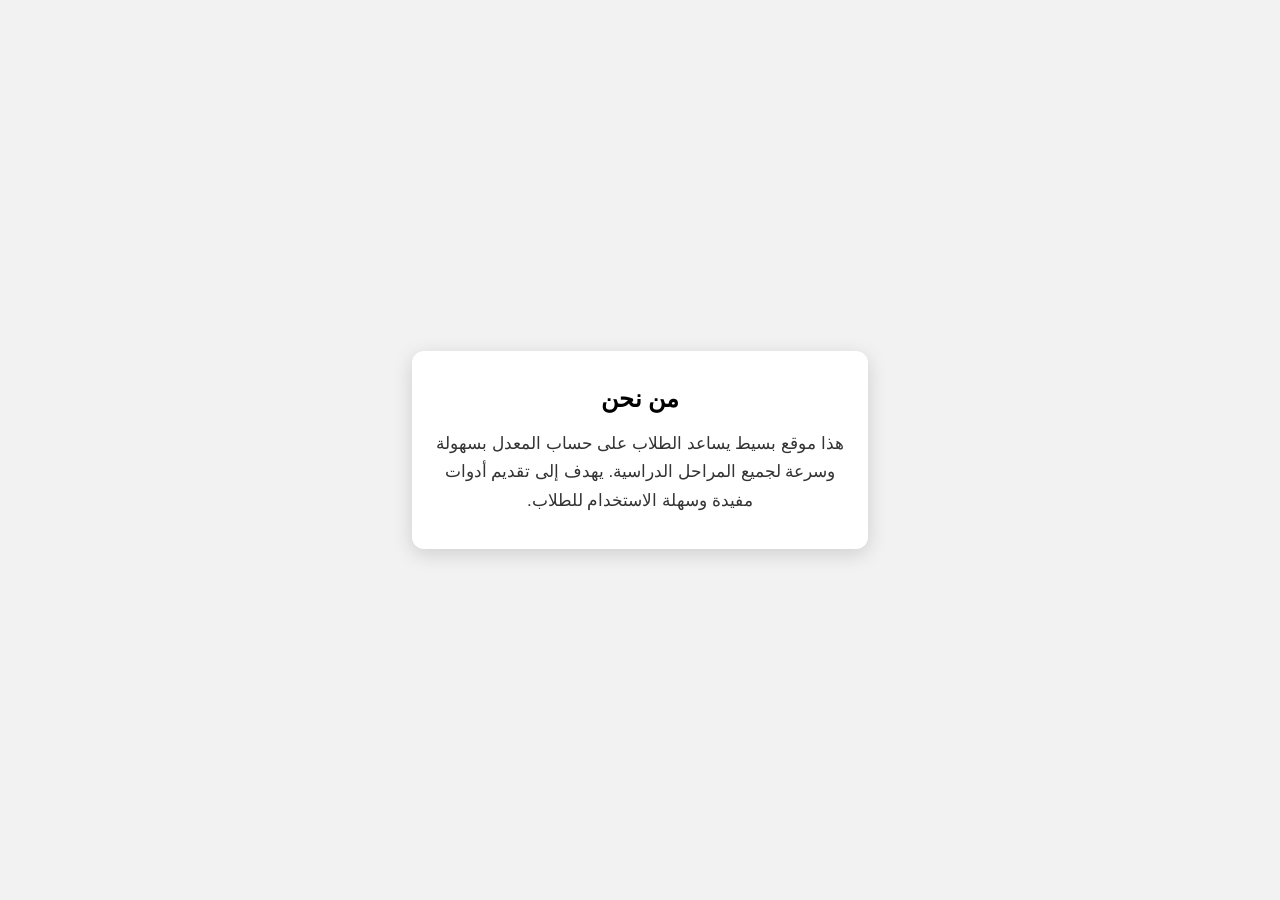
<file: about.html>
<!DOCTYPE html>
<html lang="ar">
<head>
    <link rel="stylesheet" href="style.css">
  <meta charset="UTF-8">
  <title>من نحن</title>
</head>
<body>

<div class="container">
  <div class="box">
    <h2>من نحن</h2>
    <p>
      هذا موقع بسيط يساعد الطلاب على حساب المعدل بسهولة وسرعة لجميع المراحل الدراسية.
      يهدف إلى تقديم أدوات مفيدة وسهلة الاستخدام للطلاب.
    </p>
  </div>
</div>

</body>
</html>
</file>
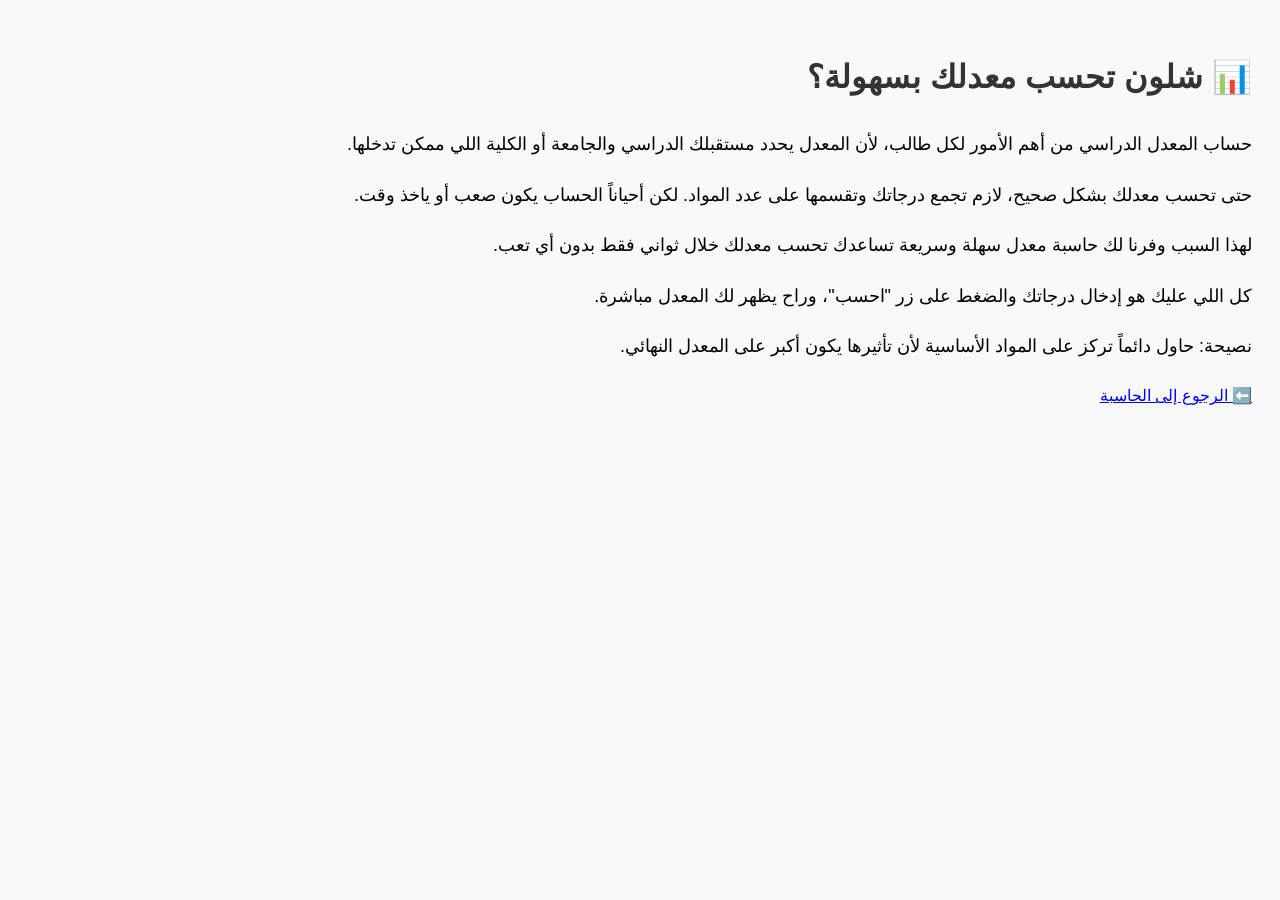
<file: article1.html>
<!DOCTYPE html>
<html lang="ar">
<head>
  <meta charset="UTF-8">
  <title>شلون تحسب معدلك بسهولة</title>
  <meta name="viewport" content="width=device-width, initial-scale=1.0">

  <style>
    body {
      font-family: Arial;
      direction: rtl;
      text-align: right;
      padding: 20px;
      line-height: 1.8;
      background: #f9f9f9;
    }

    h1 {
      color: #333;
    }

    p {
      font-size: 18px;
    }

    a {
      display: block;
      margin-top: 20px;
      color: blue;
    }
  </style>
</head>

<body>

<h1>📊 شلون تحسب معدلك بسهولة؟</h1>

<p>
حساب المعدل الدراسي من أهم الأمور لكل طالب، لأن المعدل يحدد مستقبلك الدراسي والجامعة أو الكلية اللي ممكن تدخلها.
</p>

<p>
حتى تحسب معدلك بشكل صحيح، لازم تجمع درجاتك وتقسمها على عدد المواد. لكن أحياناً الحساب يكون صعب أو ياخذ وقت.
</p>

<p>
لهذا السبب وفرنا لك حاسبة معدل سهلة وسريعة تساعدك تحسب معدلك خلال ثواني فقط بدون أي تعب.
</p>

<p>
كل اللي عليك هو إدخال درجاتك والضغط على زر "احسب"، وراح يظهر لك المعدل مباشرة.
</p>

<p>
نصيحة: حاول دائماً تركز على المواد الأساسية لأن تأثيرها يكون أكبر على المعدل النهائي.
</p>

<a href="index.html">⬅️ الرجوع إلى الحاسبة</a>

</body>
</html>
</file>
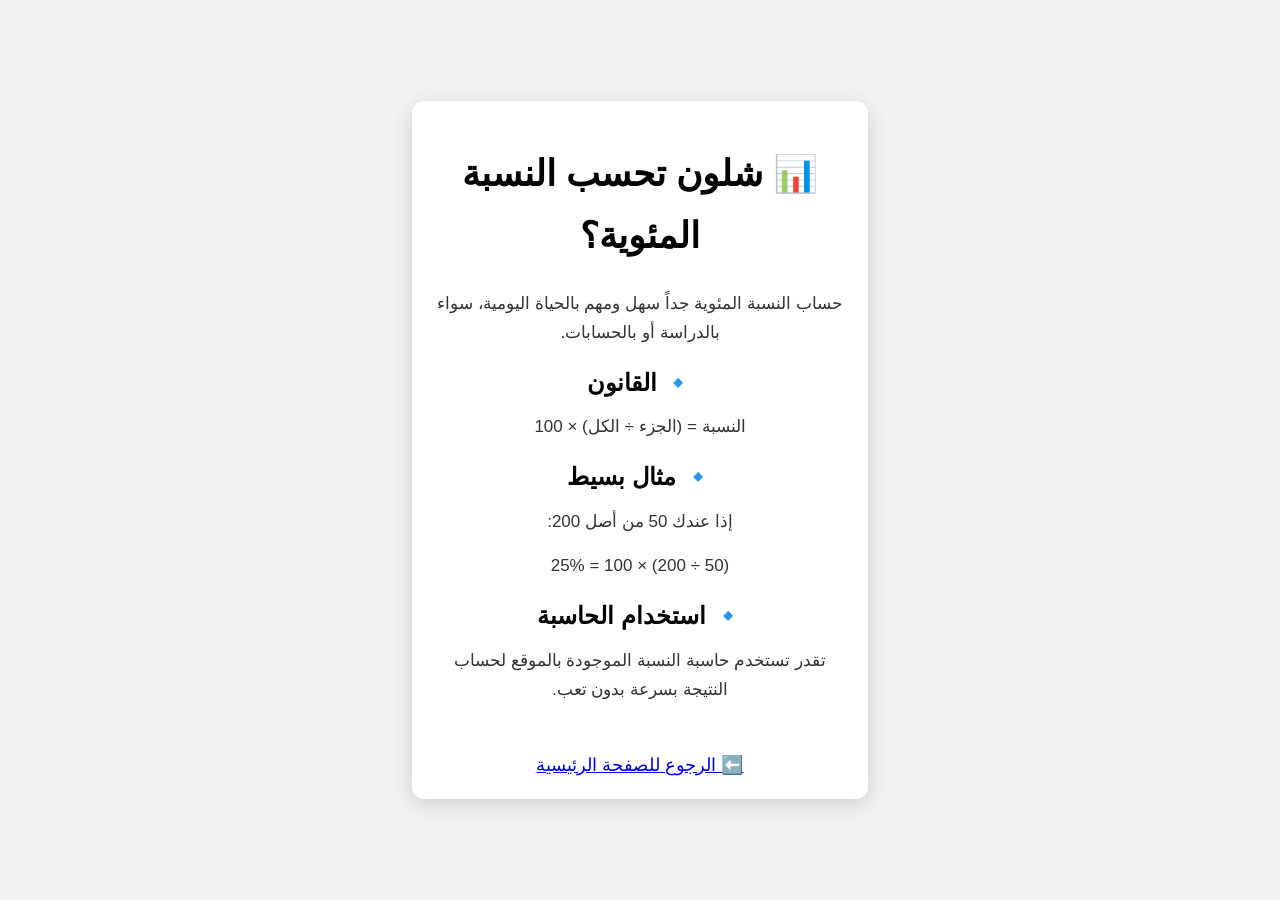
<file: article2.html>
<!DOCTYPE html>
<html lang="ar">
<head>
  <meta charset="UTF-8">
  <meta name="viewport" content="width=device-width, initial-scale=1.0">
  <title>شلون تحسب النسبة المئوية بسهولة</title>
  <meta name="description" content="تعلم طريقة حساب النسبة المئوية بسهولة مع أمثلة بسيطة وواضحة">

  <link rel="stylesheet" href="style.css">
</head>

<body>

<div class="container">
  <div class="box">

    <h1>📊 شلون تحسب النسبة المئوية؟</h1>

    <p>
      حساب النسبة المئوية جداً سهل ومهم بالحياة اليومية، سواء بالدراسة أو بالحسابات.
    </p>

    <h2>🔹 القانون</h2>
    <p>
      النسبة = (الجزء ÷ الكل) × 100
    </p>

    <h2>🔹 مثال بسيط</h2>
    <p>
      إذا عندك 50 من أصل 200:
    </p>

    <p>
      (50 ÷ 200) × 100 = 25%
    </p>

    <h2>🔹 استخدام الحاسبة</h2>
    <p>
      تقدر تستخدم حاسبة النسبة الموجودة بالموقع لحساب النتيجة بسرعة بدون تعب.
    </p>

    <br>

    <a href="index.html">⬅️ الرجوع للصفحة الرئيسية</a>

  </div>
</div>

</body>
</html>
</file>
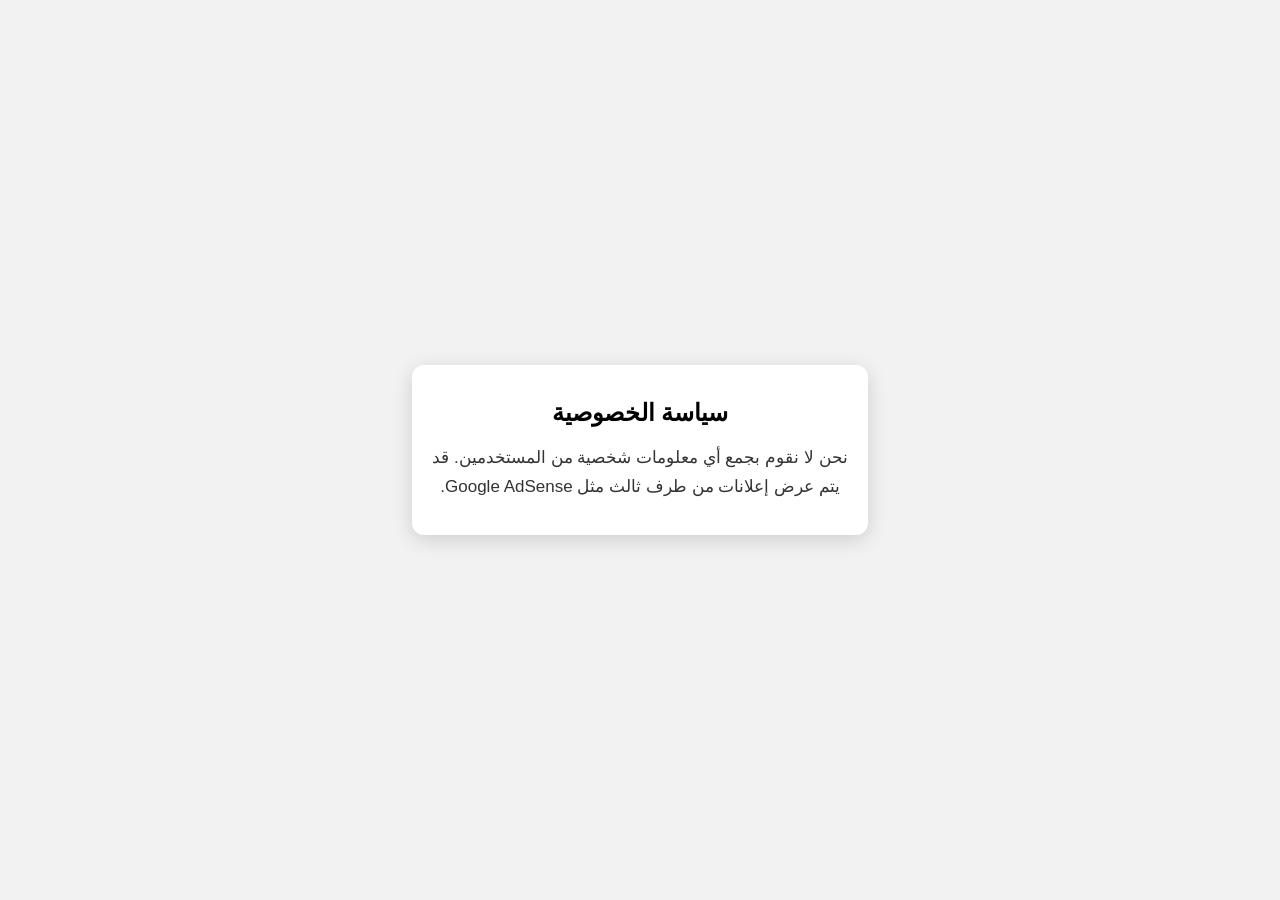
<file: privacy.html>
<!DOCTYPE html>
<html lang="ar">
<head>
    <link rel="stylesheet" href="style.css">
  <meta charset="UTF-8">
  <title>سياسة الخصوصية</title>
</head>
<body>

<div class="container">
  <div class="box">
    <h2>سياسة الخصوصية</h2>
    <p>
      نحن لا نقوم بجمع أي معلومات شخصية من المستخدمين. قد يتم عرض إعلانات من طرف ثالث مثل Google AdSense.
    </p>
  </div>
</div>

</body>
</html>
</file>
<file: style.css>
/* 🔹 الأساس */
body {
  margin: 0;
  font-family: Arial;
  background: #f2f2f2;

  font-size: 18px; /* 🔥 خط واضح */
  line-height: 1.7;

  direction: rtl; /* عربي */
}

/* 🔹 زر الوضع الليلي */
.top-right {
  position: fixed;
  top: 10px;
  right: 10px;
}

.top-right button {
  padding: 6px;
  background: black;
  color: white;
  border: none;
  border-radius: 6px;
  cursor: pointer;
}

/* 🔹 الحاسبة */
.container {
  min-height: 100vh;
  display: flex;
  justify-content: center;
  align-items: center;
}

/* 🔹 البوكس (يشتغل لكل الصفحات) */
.box {
  background: white;
  padding: 18px;
  border-radius: 12px;
  width: 90%;
  max-width: 420px;

  text-align: center; /* 🔥 بالنص */

  box-shadow: 0 5px 20px rgba(0,0,0,0.15);
}

/* 🔹 العناوين */
h2 {
  margin: 10px 0;
  font-size: 24px;
}

/* 🔹 النص */
p {
  margin: 8px 0 15px;
  font-size: 17px;
  color: #333;
}

/* 🔹 الحقول */
input {
  width: 100%;
  padding: 8px;
  margin: 4px 0;
  box-sizing: border-box;
  font-size: 15px;
}

/* 🔹 الأزرار */
button {
  width: 100%;
  padding: 10px;
  margin-top: 10px;
  background: #007bff;
  color: white;
  border: none;
  border-radius: 6px;
  cursor: pointer;
}

button:hover {
  opacity: 0.9;
}

/* 🔹 النتيجة */
#result {
  margin-top: 12px;
  font-size: 20px;
}

/* 🌙 الوضع الليلي */
body.dark {
  background: #111;
  color: white;
}

body.dark .box {
  background: #1a1a1a;
}

body.dark input {
  background: #222;
  color: white;
}

body.dark button {
  background: #333;
}
</file>
